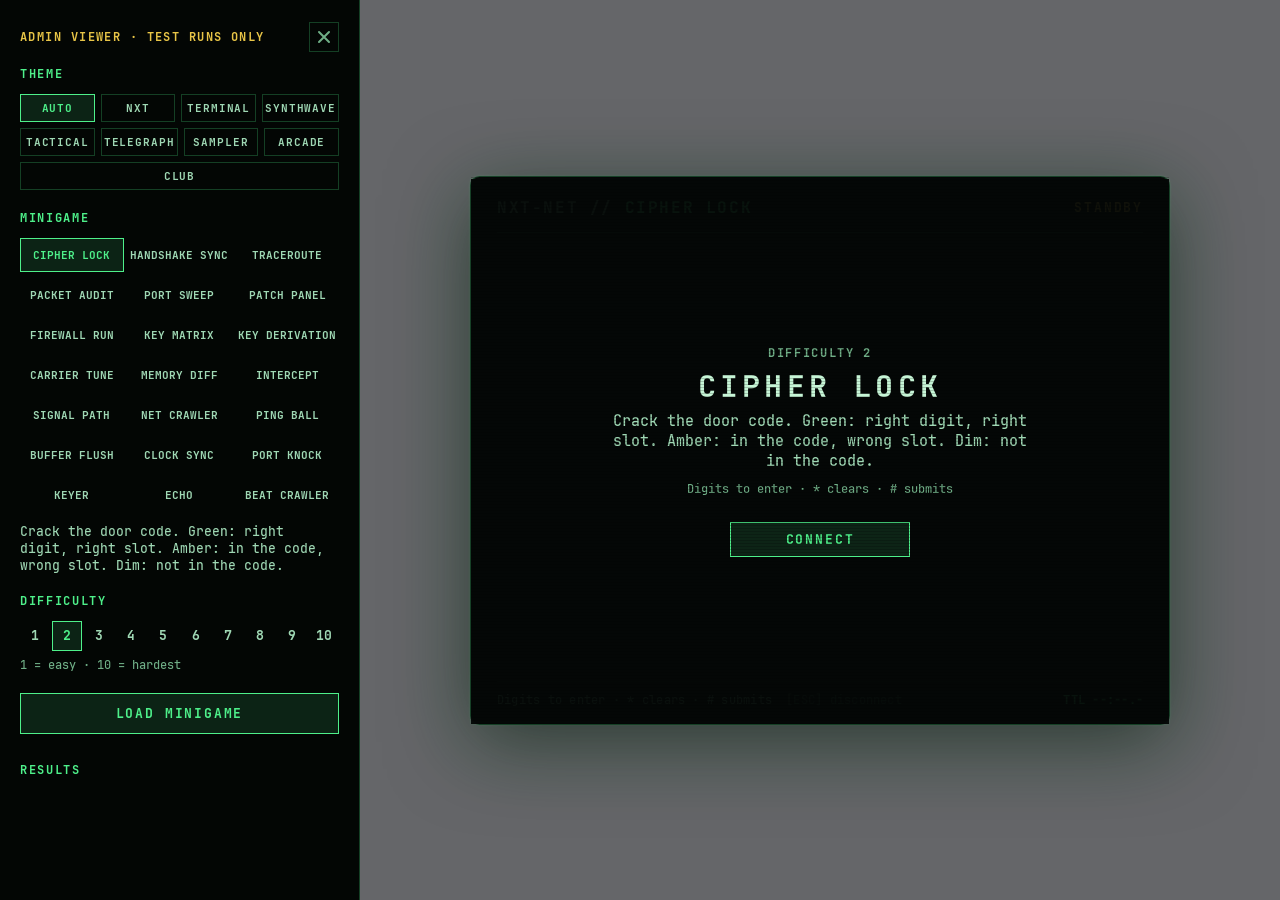
<file: web/index.html>
<!DOCTYPE html>
<html lang="en">
<head>
<meta charset="UTF-8">
<title>nxt-minigames</title>
<link rel="stylesheet" href="style.css">
</head>
<body>
<aside class="dev">
  <div class="dev-top">
    <span class="dev-tag">Admin viewer · test runs only</span>
    <button class="dev-x" id="devClose" title="Close (Esc)"><svg viewBox="0 0 14 14"><path d="M2 2l10 10M12 2L2 12" stroke="currentColor" stroke-width="2" stroke-linecap="round"/></svg></button>
  </div>
  <div class="dev-h">Theme</div>
  <div class="dev-theme" id="devTheme"></div>
  <div class="dev-h">Minigame</div>
  <div class="dev-games" id="devGames"></div>
  <p class="dev-desc" id="devDesc"></p>
  <div class="dev-h">Difficulty</div>
  <div class="dev-diff" id="devDiff"></div>
  <p class="dev-note">1 = easy · 10 = hardest</p>
  <button class="btn pri dev-run" id="devRun">Load minigame</button>
  <div class="dev-h">Results</div>
  <ol class="dev-log" id="devLog"></ol>
</aside>
<main class="stage">
  <div class="mg-wrap">
    <section class="mg" id="mg">
      <header class="mg-head">
        <div class="mg-title"><span class="mg-pre">NXT-NET // </span><span id="mgTitle">—</span></div>
        <div class="mg-pips" id="mgPips"></div>
        <div class="mg-status" id="mgStatus"></div>
        <div class="mg-state" id="mgState">Standby</div>
      </header>
      <div class="mg-timer"><i id="mgTimer"></i></div>
      <div class="mg-body" id="mgBody"></div>
      <footer class="mg-foot"><span><span id="mgFoot"></span><span class="mg-disc">[ESC] disconnect</span></span><span class="mg-esc">Esc to abort</span><span class="mg-clock" id="mgClock"></span></footer>
      <div class="mg-over" id="mgOver"></div>
    </section>
  </div>
</main>
<script src="js/core.js"></script>
<script src="js/games/01_cipher.js"></script>
<script src="js/games/02_handshake.js"></script>
<script src="js/games/03_traceroute.js"></script>
<script src="js/games/04_packet.js"></script>
<script src="js/games/05_portsweep.js"></script>
<script src="js/games/06_patch.js"></script>
<script src="js/games/07_firewall.js"></script>
<script src="js/games/08_keymatrix.js"></script>
<script src="js/games/09_keyderiv.js"></script>
<script src="js/games/10_carrier.js"></script>
<script src="js/games/11_memdiff.js"></script>
<script src="js/games/12_intercept.js"></script>
<script src="js/games/13_signal.js"></script>
<script src="js/games/14_crawler.js"></script>
<script src="js/games/15_pingball.js"></script>
<script src="js/games/16_buffer.js"></script>
<script src="js/games/17_clocksync.js"></script>
<script src="js/games/18_portknock.js"></script>
<script src="js/games/19_keyer.js"></script>
<script src="js/games/20_echo.js"></script>
<script src="js/games/21_beatcrawl.js"></script>
<script src="js/boot.js"></script>
</body>
</html>
</file>
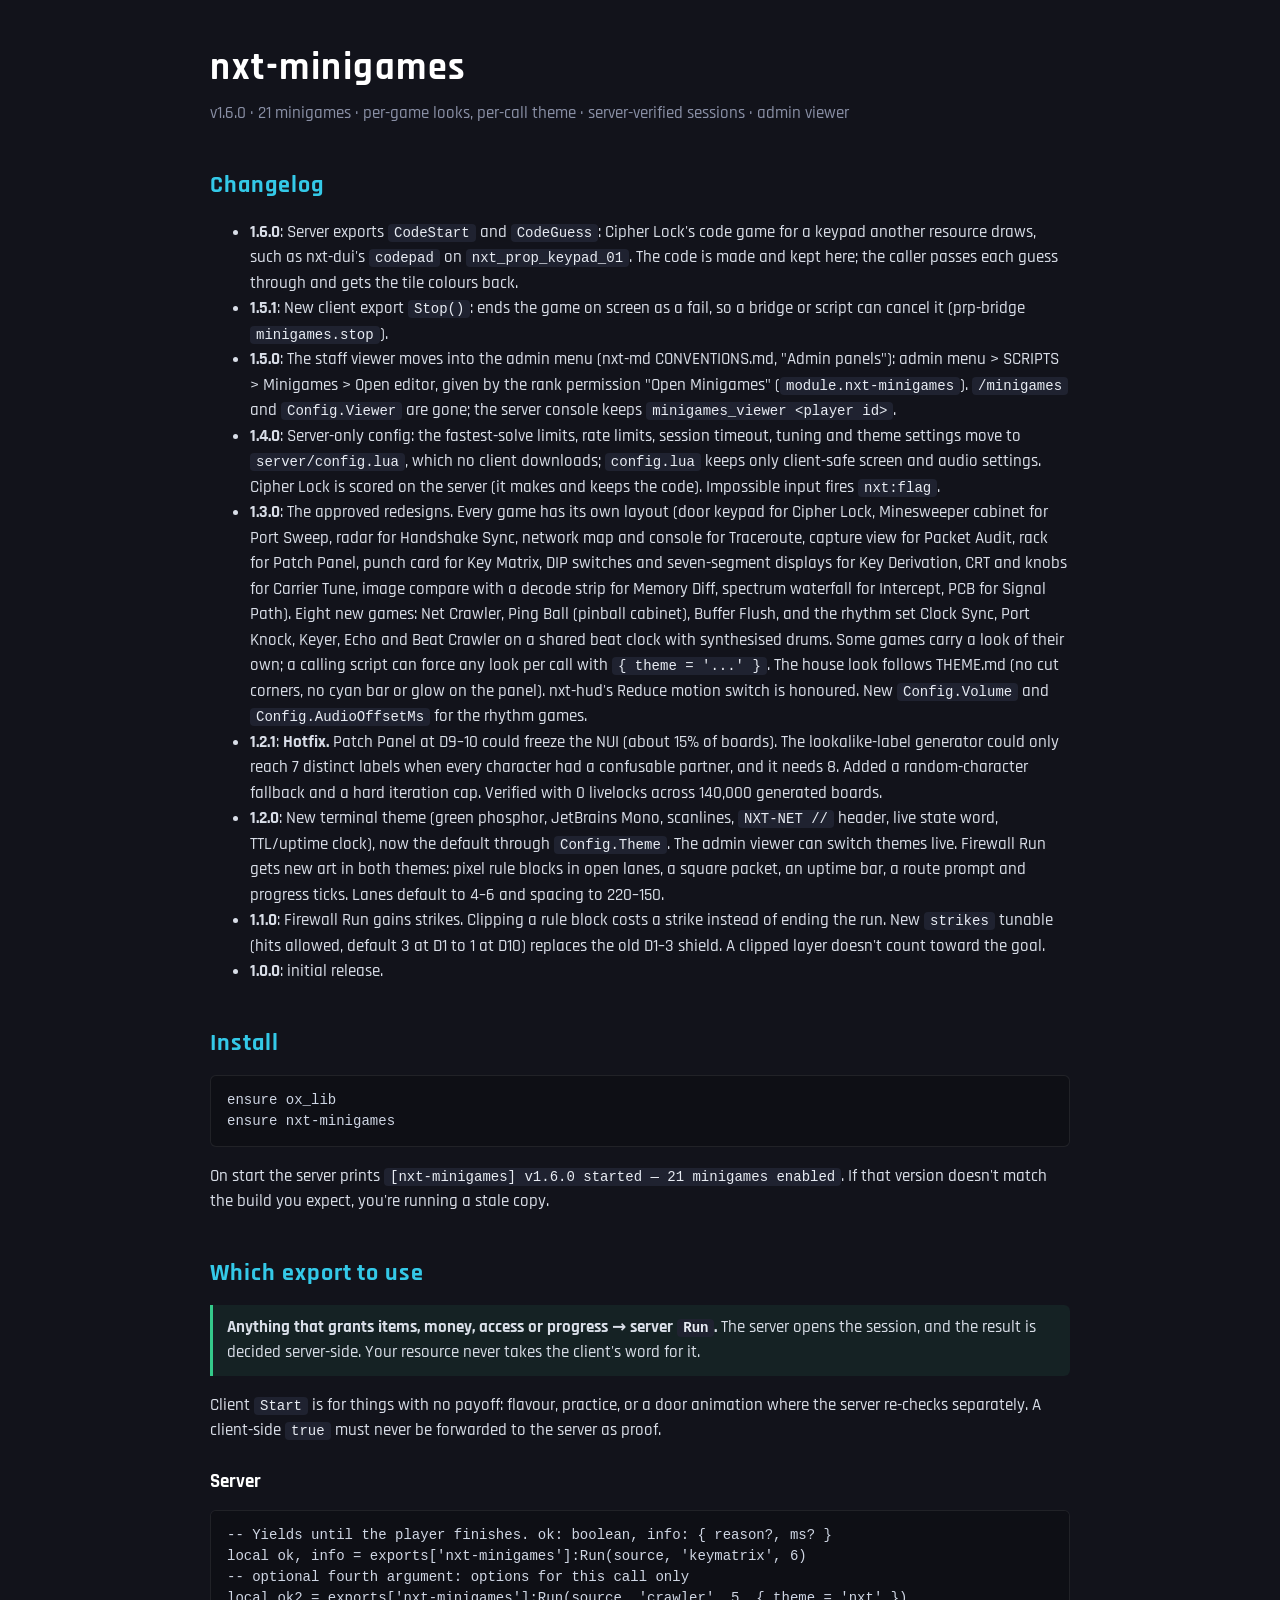
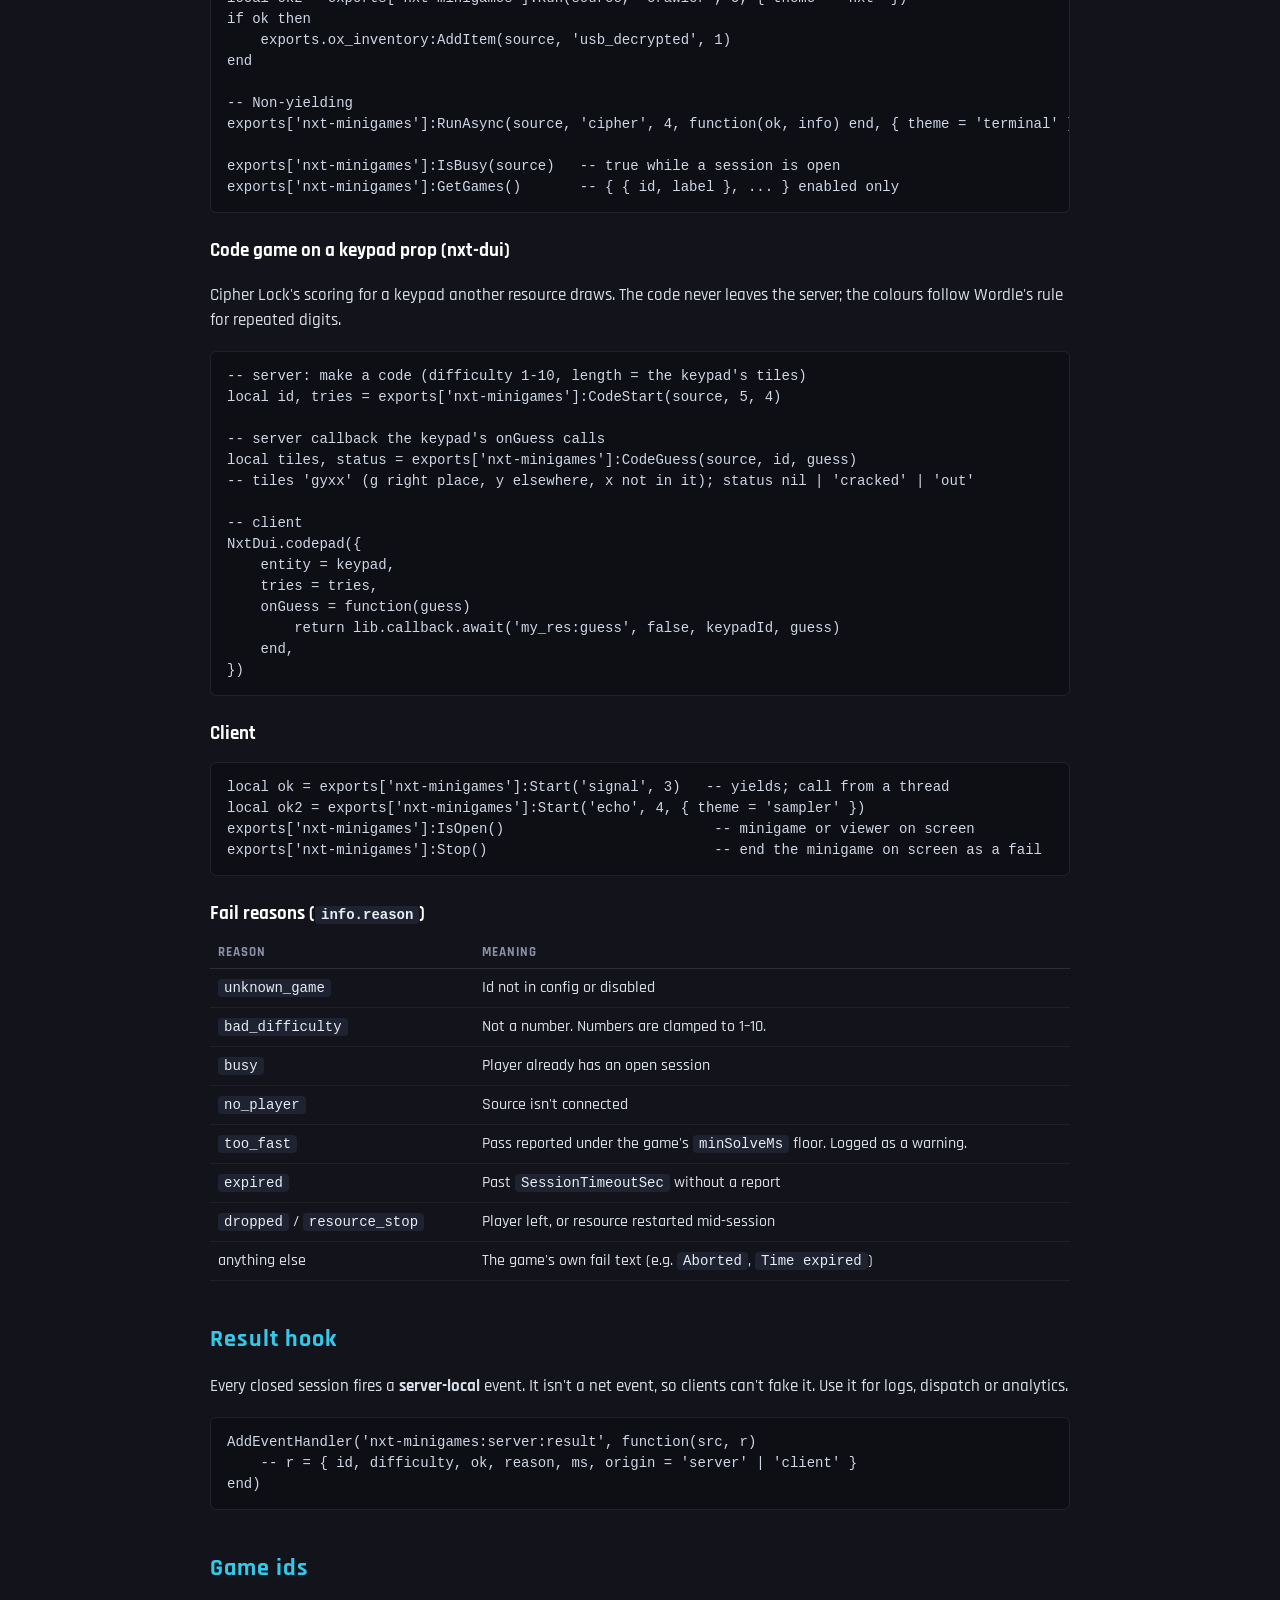
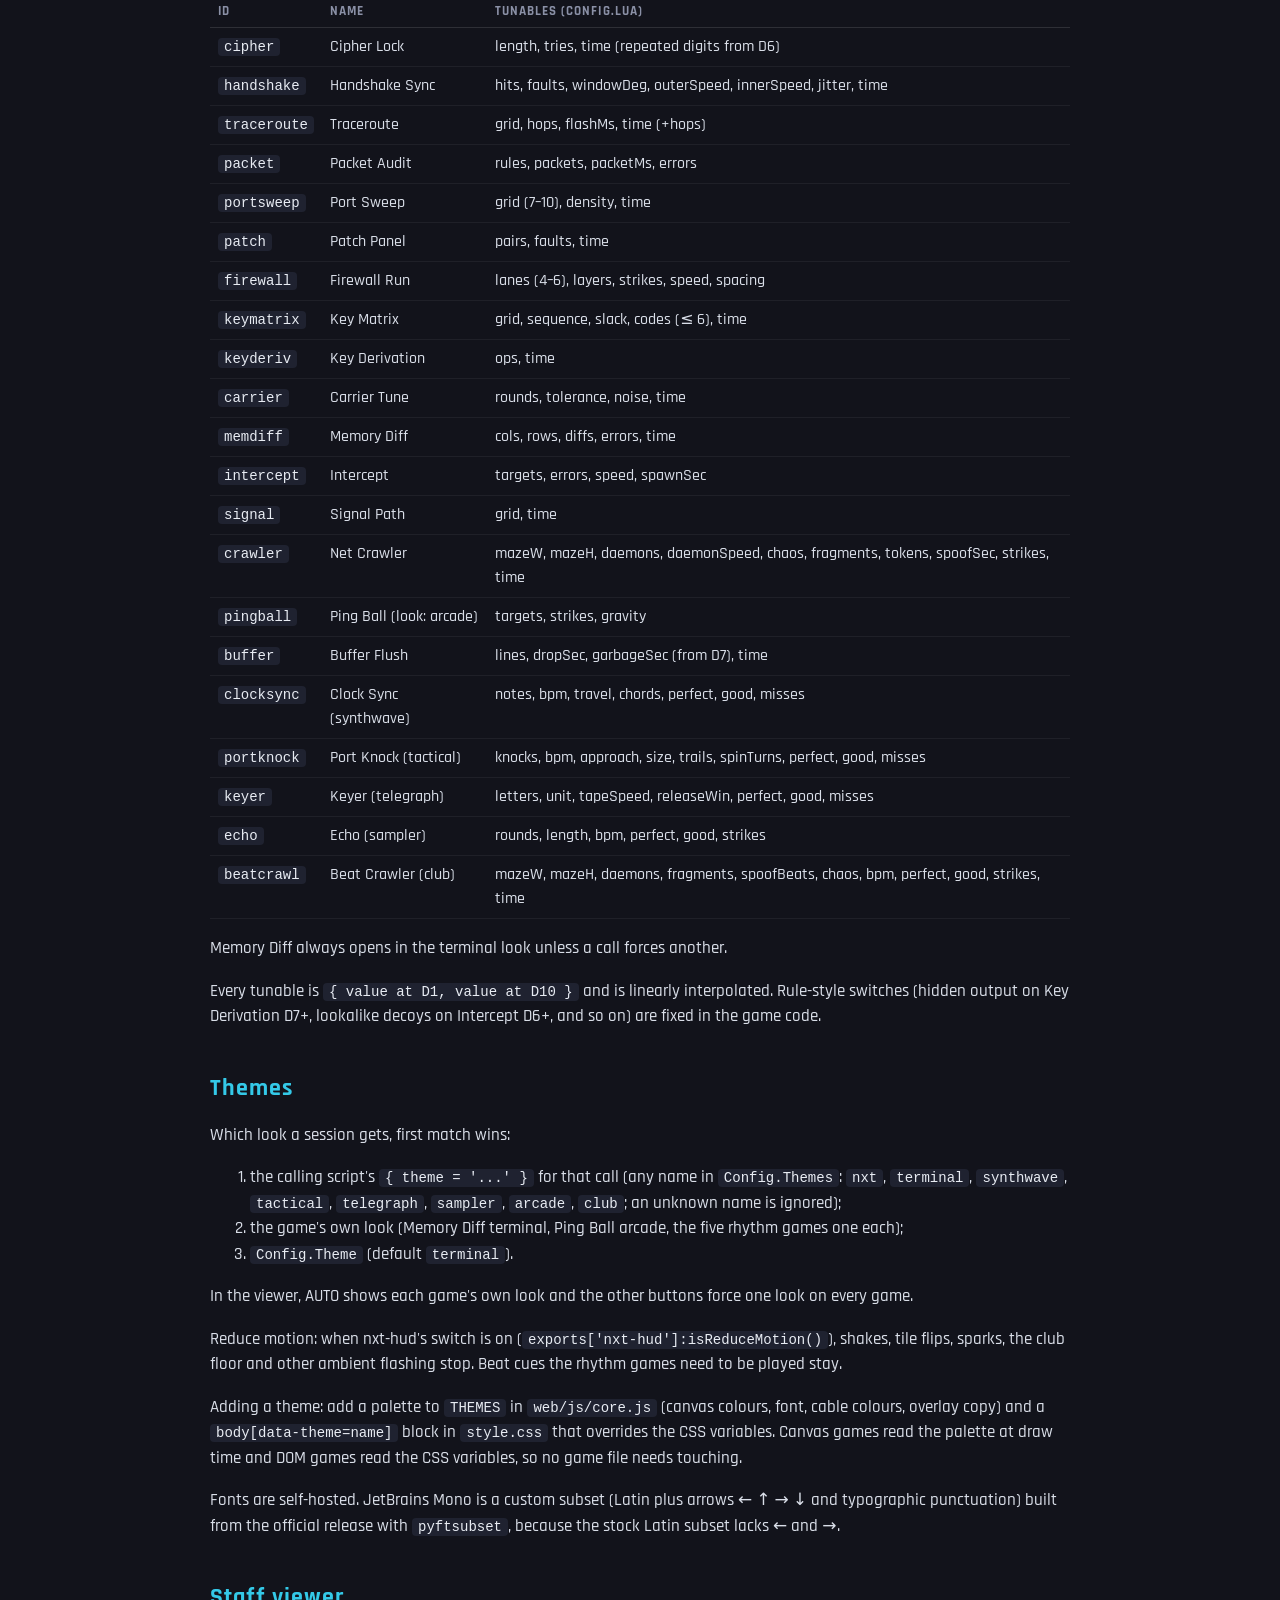
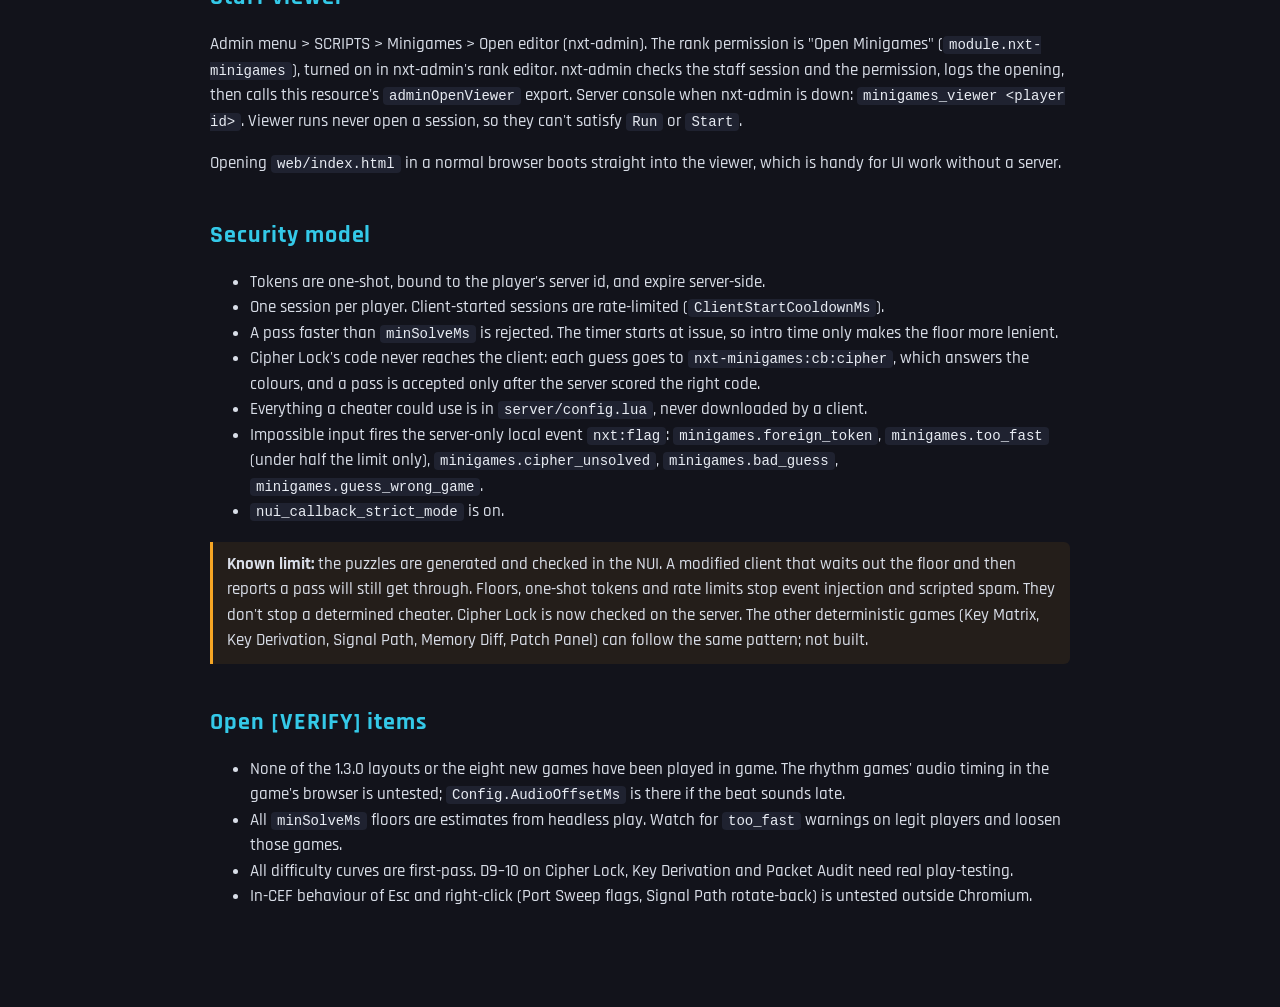
<file: docs/reference.html>
<!DOCTYPE html><html lang="en"><head><meta charset="UTF-8"><title>nxt-minigames — developer reference</title>
<style>
@font-face{font-family:Rajdhani;src:url('../web/fonts/rajdhani-latin-500-normal.woff2') format('woff2');font-weight:500}
@font-face{font-family:Rajdhani;src:url('../web/fonts/rajdhani-latin-700-normal.woff2') format('woff2');font-weight:700}
body{margin:0;background:#12131B;color:#D9DEE8;font:500 17px/1.5 Rajdhani,system-ui,sans-serif}
main{max-width:860px;margin:0 auto;padding:40px 28px 80px}
h1{font-size:38px;margin:0 0 4px;color:#fff;letter-spacing:.04em} h2{font-size:24px;color:#34c9e8;margin:40px 0 10px;letter-spacing:.04em}
h3{font-size:19px;color:#fff;margin:24px 0 6px}
p.sub{color:#8A90A6;margin:0 0 28px}
code{background:#1F2230;padding:1px 6px;border-radius:4px;font-family:Consolas,monospace;font-size:14px;color:#E8ECF3}
pre{background:#0E0F15;border:1px solid rgba(255,255,255,.08);border-radius:6px;padding:14px 16px;overflow-x:auto;font:14px/1.5 Consolas,monospace;color:#CFD6E4}
table{width:100%;border-collapse:collapse;font-size:16px;margin:8px 0}
th{text-align:left;color:#8A90A6;font-weight:700;font-size:13px;letter-spacing:.08em;text-transform:uppercase;border-bottom:1px solid rgba(255,255,255,.12);padding:6px 8px}
td{border-bottom:1px solid rgba(255,255,255,.06);padding:7px 8px;vertical-align:top}
.warn{border-left:3px solid #f5a524;background:rgba(245,165,36,.08);padding:10px 14px;border-radius:0 6px 6px 0;margin:14px 0}
.ok{border-left:3px solid #34c98a;background:rgba(52,201,138,.08);padding:10px 14px;border-radius:0 6px 6px 0;margin:14px 0}
</style></head><body><main>
<h1>nxt-minigames</h1>
<p class="sub">v1.6.0 · 21 minigames · per-game looks, per-call theme · server-verified sessions · admin viewer</p>

<h2>Changelog</h2>
<ul><li><b>1.6.0</b>: Server exports <code>CodeStart</code> and <code>CodeGuess</code>: Cipher Lock's code game for a keypad another resource draws, such as nxt-dui's <code>codepad</code> on <code>nxt_prop_keypad_01</code>. The code is made and kept here; the caller passes each guess through and gets the tile colours back.</li>
<li><b>1.5.1</b>: New client export <code>Stop()</code>: ends the game on screen as a fail, so a bridge or script can cancel it (prp-bridge <code>minigames.stop</code>).</li>
<li><b>1.5.0</b>: The staff viewer moves into the admin menu (nxt-md CONVENTIONS.md, "Admin panels"): admin menu &gt; SCRIPTS &gt; Minigames &gt; Open editor, given by the rank permission "Open Minigames" (<code>module.nxt-minigames</code>). <code>/minigames</code> and <code>Config.Viewer</code> are gone; the server console keeps <code>minigames_viewer &lt;player id&gt;</code>.</li>
<li><b>1.4.0</b>: Server-only config: the fastest-solve limits, rate limits, session timeout, tuning and theme settings move to <code>server/config.lua</code>, which no client downloads; <code>config.lua</code> keeps only client-safe screen and audio settings. Cipher Lock is scored on the server (it makes and keeps the code). Impossible input fires <code>nxt:flag</code>.</li>
<li><b>1.3.0</b>: The approved redesigns. Every game has its own layout (door keypad for Cipher Lock, Minesweeper cabinet for Port Sweep, radar for Handshake Sync, network map and console for Traceroute, capture view for Packet Audit, rack for Patch Panel, punch card for Key Matrix, DIP switches and seven-segment displays for Key Derivation, CRT and knobs for Carrier Tune, image compare with a decode strip for Memory Diff, spectrum waterfall for Intercept, PCB for Signal Path). Eight new games: Net Crawler, Ping Ball (pinball cabinet), Buffer Flush, and the rhythm set Clock Sync, Port Knock, Keyer, Echo and Beat Crawler on a shared beat clock with synthesised drums. Some games carry a look of their own; a calling script can force any look per call with <code>{ theme = '...' }</code>. The house look follows THEME.md (no cut corners, no cyan bar or glow on the panel). nxt-hud's Reduce motion switch is honoured. New <code>Config.Volume</code> and <code>Config.AudioOffsetMs</code> for the rhythm games.</li>
<li><b>1.2.1</b>: <b>Hotfix.</b> Patch Panel at D9–10 could freeze the NUI (about 15% of boards). The lookalike-label generator could only reach 7 distinct labels when every character had a confusable partner, and it needs 8. Added a random-character fallback and a hard iteration cap. Verified with 0 livelocks across 140,000 generated boards.</li>
<li><b>1.2.0</b>: New terminal theme (green phosphor, JetBrains Mono, scanlines, <code>NXT-NET //</code> header, live state word, TTL/uptime clock), now the default through <code>Config.Theme</code>. The admin viewer can switch themes live. Firewall Run gets new art in both themes: pixel rule blocks in open lanes, a square packet, an uptime bar, a route prompt and progress ticks. Lanes default to 4–6 and spacing to 220–150.</li>
<li><b>1.1.0</b>: Firewall Run gains strikes. Clipping a rule block costs a strike instead of ending the run. New <code>strikes</code> tunable (hits allowed, default 3 at D1 to 1 at D10) replaces the old D1–3 shield. A clipped layer doesn't count toward the goal.</li>
<li><b>1.0.0</b>: initial release.</li></ul>
<h2>Install</h2>
<pre>ensure ox_lib
ensure nxt-minigames</pre>
<p>On start the server prints <code>[nxt-minigames] v1.6.0 started — 21 minigames enabled</code>. If that version doesn't match the build you expect, you're running a stale copy.</p>

<h2>Which export to use</h2>
<div class="ok"><b>Anything that grants items, money, access or progress → server <code>Run</code>.</b> The server opens the session, and the result is decided server-side. Your resource never takes the client's word for it.</div>
<p>Client <code>Start</code> is for things with no payoff: flavour, practice, or a door animation where the server re-checks separately. A client-side <code>true</code> must never be forwarded to the server as proof.</p>

<h3>Server</h3>
<pre>-- Yields until the player finishes. ok: boolean, info: { reason?, ms? }
local ok, info = exports['nxt-minigames']:Run(source, 'keymatrix', 6)
-- optional fourth argument: options for this call only
local ok2 = exports['nxt-minigames']:Run(source, 'crawler', 5, { theme = 'nxt' })
if ok then
    exports.ox_inventory:AddItem(source, 'usb_decrypted', 1)
end

-- Non-yielding
exports['nxt-minigames']:RunAsync(source, 'cipher', 4, function(ok, info) end, { theme = 'terminal' })

exports['nxt-minigames']:IsBusy(source)   -- true while a session is open
exports['nxt-minigames']:GetGames()       -- { { id, label }, ... } enabled only</pre>

<h3>Code game on a keypad prop (nxt-dui)</h3>
<p>Cipher Lock's scoring for a keypad another resource draws. The code never leaves the server; the colours follow Wordle's rule for repeated digits.</p>
<pre>-- server: make a code (difficulty 1-10, length = the keypad's tiles)
local id, tries = exports['nxt-minigames']:CodeStart(source, 5, 4)

-- server callback the keypad's onGuess calls
local tiles, status = exports['nxt-minigames']:CodeGuess(source, id, guess)
-- tiles 'gyxx' (g right place, y elsewhere, x not in it); status nil | 'cracked' | 'out'

-- client
NxtDui.codepad({
    entity = keypad,
    tries = tries,
    onGuess = function(guess)
        return lib.callback.await('my_res:guess', false, keypadId, guess)
    end,
})</pre>

<h3>Client</h3>
<pre>local ok = exports['nxt-minigames']:Start('signal', 3)   -- yields; call from a thread
local ok2 = exports['nxt-minigames']:Start('echo', 4, { theme = 'sampler' })
exports['nxt-minigames']:IsOpen()                         -- minigame or viewer on screen
exports['nxt-minigames']:Stop()                           -- end the minigame on screen as a fail</pre>

<h3>Fail reasons (<code>info.reason</code>)</h3>
<table><tr><th>Reason</th><th>Meaning</th></tr>
<tr><td><code>unknown_game</code></td><td>Id not in config or disabled</td></tr>
<tr><td><code>bad_difficulty</code></td><td>Not a number. Numbers are clamped to 1–10.</td></tr>
<tr><td><code>busy</code></td><td>Player already has an open session</td></tr>
<tr><td><code>no_player</code></td><td>Source isn't connected</td></tr>
<tr><td><code>too_fast</code></td><td>Pass reported under the game's <code>minSolveMs</code> floor. Logged as a warning.</td></tr>
<tr><td><code>expired</code></td><td>Past <code>SessionTimeoutSec</code> without a report</td></tr>
<tr><td><code>dropped</code> / <code>resource_stop</code></td><td>Player left, or resource restarted mid-session</td></tr>
<tr><td>anything else</td><td>The game's own fail text (e.g. <code>Aborted</code>, <code>Time expired</code>)</td></tr></table>

<h2>Result hook</h2>
<p>Every closed session fires a <b>server-local</b> event. It isn't a net event, so clients can't fake it. Use it for logs, dispatch or analytics.</p>
<pre>AddEventHandler('nxt-minigames:server:result', function(src, r)
    -- r = { id, difficulty, ok, reason, ms, origin = 'server' | 'client' }
end)</pre>

<h2>Game ids</h2>
<table><tr><th>Id</th><th>Name</th><th>Tunables (config.lua)</th></tr>
<tr><td><code>cipher</code></td><td>Cipher Lock</td><td>length, tries, time (repeated digits from D6)</td></tr>
<tr><td><code>handshake</code></td><td>Handshake Sync</td><td>hits, faults, windowDeg, outerSpeed, innerSpeed, jitter, time</td></tr>
<tr><td><code>traceroute</code></td><td>Traceroute</td><td>grid, hops, flashMs, time (+hops)</td></tr>
<tr><td><code>packet</code></td><td>Packet Audit</td><td>rules, packets, packetMs, errors</td></tr>
<tr><td><code>portsweep</code></td><td>Port Sweep</td><td>grid (7–10), density, time</td></tr>
<tr><td><code>patch</code></td><td>Patch Panel</td><td>pairs, faults, time</td></tr>
<tr><td><code>firewall</code></td><td>Firewall Run</td><td>lanes (4–6), layers, strikes, speed, spacing</td></tr>
<tr><td><code>keymatrix</code></td><td>Key Matrix</td><td>grid, sequence, slack, codes (≤ 6), time</td></tr>
<tr><td><code>keyderiv</code></td><td>Key Derivation</td><td>ops, time</td></tr>
<tr><td><code>carrier</code></td><td>Carrier Tune</td><td>rounds, tolerance, noise, time</td></tr>
<tr><td><code>memdiff</code></td><td>Memory Diff</td><td>cols, rows, diffs, errors, time</td></tr>
<tr><td><code>intercept</code></td><td>Intercept</td><td>targets, errors, speed, spawnSec</td></tr>
<tr><td><code>signal</code></td><td>Signal Path</td><td>grid, time</td></tr>
<tr><td><code>crawler</code></td><td>Net Crawler</td><td>mazeW, mazeH, daemons, daemonSpeed, chaos, fragments, tokens, spoofSec, strikes, time</td></tr>
<tr><td><code>pingball</code></td><td>Ping Ball (look: arcade)</td><td>targets, strikes, gravity</td></tr>
<tr><td><code>buffer</code></td><td>Buffer Flush</td><td>lines, dropSec, garbageSec (from D7), time</td></tr>
<tr><td><code>clocksync</code></td><td>Clock Sync (synthwave)</td><td>notes, bpm, travel, chords, perfect, good, misses</td></tr>
<tr><td><code>portknock</code></td><td>Port Knock (tactical)</td><td>knocks, bpm, approach, size, trails, spinTurns, perfect, good, misses</td></tr>
<tr><td><code>keyer</code></td><td>Keyer (telegraph)</td><td>letters, unit, tapeSpeed, releaseWin, perfect, good, misses</td></tr>
<tr><td><code>echo</code></td><td>Echo (sampler)</td><td>rounds, length, bpm, perfect, good, strikes</td></tr>
<tr><td><code>beatcrawl</code></td><td>Beat Crawler (club)</td><td>mazeW, mazeH, daemons, fragments, spoofBeats, chaos, bpm, perfect, good, strikes, time</td></tr></table>
<p>Memory Diff always opens in the terminal look unless a call forces another.</p>
<p>Every tunable is <code>{ value at D1, value at D10 }</code> and is linearly interpolated. Rule-style switches (hidden output on Key Derivation D7+, lookalike decoys on Intercept D6+, and so on) are fixed in the game code.</p>

<h2>Themes</h2>
<p>Which look a session gets, first match wins:</p>
<ol><li>the calling script's <code>{ theme = '...' }</code> for that call (any name in <code>Config.Themes</code>: <code>nxt</code>, <code>terminal</code>, <code>synthwave</code>, <code>tactical</code>, <code>telegraph</code>, <code>sampler</code>, <code>arcade</code>, <code>club</code>; an unknown name is ignored);</li>
<li>the game's own look (Memory Diff terminal, Ping Ball arcade, the five rhythm games one each);</li>
<li><code>Config.Theme</code> (default <code>terminal</code>).</li></ol>
<p>In the viewer, AUTO shows each game's own look and the other buttons force one look on every game.</p>
<p>Reduce motion: when nxt-hud's switch is on (<code>exports['nxt-hud']:isReduceMotion()</code>), shakes, tile flips, sparks, the club floor and other ambient flashing stop. Beat cues the rhythm games need to be played stay.</p>
<p>Adding a theme: add a palette to <code>THEMES</code> in <code>web/js/core.js</code> (canvas colours, font, cable colours, overlay copy) and a <code>body[data-theme=name]</code> block in <code>style.css</code> that overrides the CSS variables. Canvas games read the palette at draw time and DOM games read the CSS variables, so no game file needs touching.</p>
<p>Fonts are self-hosted. JetBrains Mono is a custom subset (Latin plus arrows ← ↑ → ↓ and typographic punctuation) built from the official release with <code>pyftsubset</code>, because the stock Latin subset lacks ← and →.</p>
<h2>Staff viewer</h2>
<p>Admin menu &gt; SCRIPTS &gt; Minigames &gt; Open editor (nxt-admin). The rank permission is "Open Minigames" (<code>module.nxt-minigames</code>), turned on in nxt-admin's rank editor. nxt-admin checks the staff session and the permission, logs the opening, then calls this resource's <code>adminOpenViewer</code> export. Server console when nxt-admin is down: <code>minigames_viewer &lt;player id&gt;</code>. Viewer runs never open a session, so they can't satisfy <code>Run</code> or <code>Start</code>.</p>
<p>Opening <code>web/index.html</code> in a normal browser boots straight into the viewer, which is handy for UI work without a server.</p>

<h2>Security model</h2>
<ul>
<li>Tokens are one-shot, bound to the player's server id, and expire server-side.</li>
<li>One session per player. Client-started sessions are rate-limited (<code>ClientStartCooldownMs</code>).</li>
<li>A pass faster than <code>minSolveMs</code> is rejected. The timer starts at issue, so intro time only makes the floor more lenient.</li>
<li>Cipher Lock's code never reaches the client: each guess goes to <code>nxt-minigames:cb:cipher</code>, which answers the colours, and a pass is accepted only after the server scored the right code.</li>
<li>Everything a cheater could use is in <code>server/config.lua</code>, never downloaded by a client.</li>
<li>Impossible input fires the server-only local event <code>nxt:flag</code>: <code>minigames.foreign_token</code>, <code>minigames.too_fast</code> (under half the limit only), <code>minigames.cipher_unsolved</code>, <code>minigames.bad_guess</code>, <code>minigames.guess_wrong_game</code>.</li>
<li><code>nui_callback_strict_mode</code> is on.</li>
</ul>
<div class="warn"><b>Known limit:</b> the puzzles are generated and checked in the NUI. A modified client that waits out the floor and then reports a pass will still get through. Floors, one-shot tokens and rate limits stop event injection and scripted spam. They don't stop a determined cheater. Cipher Lock is now checked on the server. The other deterministic games (Key Matrix, Key Derivation, Signal Path, Memory Diff, Patch Panel) can follow the same pattern; not built.</div>

<h2>Open [VERIFY] items</h2>
<ul>
<li>None of the 1.3.0 layouts or the eight new games have been played in game. The rhythm games' audio timing in the game's browser is untested; <code>Config.AudioOffsetMs</code> is there if the beat sounds late.</li>
<li>All <code>minSolveMs</code> floors are estimates from headless play. Watch for <code>too_fast</code> warnings on legit players and loosen those games.</li>
<li>All difficulty curves are first-pass. D9–10 on Cipher Lock, Key Derivation and Packet Audit need real play-testing.</li>
<li>In-CEF behaviour of Esc and right-click (Port Sweep flags, Signal Path rotate-back) is untested outside Chromium.</li>
</ul>
</main></body></html>
</file>
<file: web/style.css>
@font-face{font-family:Rajdhani;src:url('fonts/rajdhani-latin-500-normal.woff2') format('woff2');font-weight:500;font-style:normal;font-display:block}
@font-face{font-family:Rajdhani;src:url('fonts/rajdhani-latin-600-normal.woff2') format('woff2');font-weight:600;font-style:normal;font-display:block}
@font-face{font-family:Rajdhani;src:url('fonts/rajdhani-latin-700-normal.woff2') format('woff2');font-weight:700;font-style:normal;font-display:block}
@font-face{font-family:'JetBrains Mono';src:url('fonts/jetbrains-mono-500.woff2') format('woff2');font-weight:500 600;font-style:normal;font-display:block}
@font-face{font-family:'JetBrains Mono';src:url('fonts/jetbrains-mono-700.woff2') format('woff2');font-weight:700;font-style:normal;font-display:block}
:root{--base:#12131B;--panel:#181A24;--raise:#1F2230;--sunk:#0E0F15;--line:rgba(255,255,255,.07);--line2:rgba(255,255,255,.14);
--cyan:#34c9e8;--cyan-d:rgba(52,201,232,.13);--amber:#f5a524;--amber-d:rgba(245,165,36,.14);--green:#34c98a;--green-d:rgba(52,201,138,.14);
--red:#f5556d;--red-d:rgba(245,85,109,.14);--text:#E8ECF3;--dim:#8A90A6;--mute:#4A4F63;
--cyan-22:rgba(52,201,232,.22);--cyan-07:rgba(52,201,232,.07);--amber-50:rgba(245,165,36,.5);--text2:#CFD6E4;--ov:rgba(18,19,27,.94);--glow:rgba(52,201,232,.35);--ff:Rajdhani,'Segoe UI',system-ui,sans-serif}
*{box-sizing:border-box;margin:0;padding:0}
html,body{height:100%;background:transparent;color:var(--text);font-family:var(--ff);font-weight:500;-webkit-font-smoothing:antialiased}
body{display:none;min-height:100vh;overflow:hidden}
body.mode-play,body.mode-viewer{display:flex}
button{font:inherit;color:inherit;background:none;border:0;cursor:pointer}
b{font-weight:700;color:var(--text)}
.btn{background:var(--raise);border:1px solid var(--line2);border-radius:6px;padding:8px 16px;font-weight:700;font-size:14px;letter-spacing:.06em;text-transform:uppercase;transition:border-color .12s,color .12s}
.btn:hover{border-color:var(--cyan);color:var(--cyan)}
.btn.pri{border-color:var(--cyan);color:var(--cyan);background:var(--cyan-d)}
.btn.pri:hover{background:var(--cyan-22)}
.lbl{font-size:12px;font-weight:700;letter-spacing:.1em;color:var(--dim);text-transform:uppercase;margin-bottom:8px}
.shake{animation:shake .32s}
@keyframes shake{20%{transform:translateX(-6px)}40%{transform:translateX(6px)}60%{transform:translateX(-4px)}80%{transform:translateX(3px)}}
.pips{display:inline-flex;gap:4px;vertical-align:middle;margin-left:6px}
.pips i{width:7px;height:7px;border-radius:50%;background:var(--mute)}
.pips i.x{background:var(--red)}
/* ---------- dev harness (mirrors the existing picker) ---------- */
.dev{width:360px;flex:none;background:#10111A;border-right:1px solid var(--line);padding:22px 20px;overflow-y:auto}
.dev-h{font-style:italic;font-weight:700;font-size:14px;letter-spacing:.14em;text-transform:uppercase;color:var(--text2);margin:4px 0 12px}
.dev-games{display:grid;grid-template-columns:repeat(3,1fr);gap:6px 4px;margin-bottom:12px}
.dev-games button{padding:9px 2px;font-size:13px;font-weight:700;letter-spacing:.04em;text-transform:uppercase;color:var(--text2);border:1.5px solid transparent;border-radius:2px}
.dev-games button:hover{color:var(--cyan)}
.dev-games button.on{border-color:var(--cyan);color:var(--cyan);background:var(--cyan-d)}
.dev-desc{font-size:15px;color:var(--text2);min-height:40px;margin-bottom:18px;line-height:1.3}
.dev-diff{display:flex;justify-content:space-between;margin-bottom:6px}
.dev-diff button{width:30px;height:30px;font-size:16px;font-weight:700;border:1.5px solid transparent;border-radius:2px;color:var(--text2)}
.dev-diff button.on{border-color:var(--cyan);color:var(--cyan);background:var(--cyan-d)}
.dev-note{font-size:13px;color:var(--dim);margin-bottom:20px}
.dev-run{width:100%;margin-bottom:24px;padding:11px}
.dev-log{list-style:none;font-size:14px;display:flex;flex-direction:column;gap:5px}
.dev-log li{display:flex;justify-content:space-between;padding:6px 10px;background:var(--panel);border-radius:4px;border-left:2px solid var(--mute)}
.dev-log li.ok{border-left-color:var(--green)} .dev-log li.no{border-left-color:var(--red)}
.dev-log li span:last-child{color:var(--dim)}
/* ---------- stage + panel ---------- */
.stage{flex:1;display:grid;place-items:center;overflow:auto;padding:30px}
.mode-viewer .stage{background:rgba(8,9,13,.62)}
.mg-wrap{filter:drop-shadow(0 18px 40px rgba(0,0,0,.55)) drop-shadow(0 0 1px var(--glow))}
.mg{--ch:16px;position:relative;width:700px;background:var(--base);
border-radius:.6rem}
.mg::before{content:"";position:absolute;left:var(--ch);right:var(--ch);top:0;height:2px;background:var(--cyan);opacity:.8}
.mg-head{display:flex;align-items:center;gap:14px;padding:18px 26px 12px}
.mg-title{font-size:24px;font-weight:700;letter-spacing:.08em;text-transform:uppercase}
.mg-pips{display:flex;gap:3px}
.mg-pips i{width:4px;height:12px;background:var(--mute);border-radius:1px;transform:skewX(-14deg)}
.mg-pips i.on{background:var(--cyan)}
.mg-status{margin-left:auto;font-size:15px;color:var(--dim);font-variant-numeric:tabular-nums;white-space:nowrap}
.mg-status span+span{margin-left:18px}
.mg-timer{height:3px;margin:0 26px;background:var(--raise);border-radius:2px;overflow:hidden}
.mg-timer i{display:block;height:100%;background:var(--cyan);transform-origin:left;transform:scaleX(0)}
.mg-timer i.warn{background:var(--amber)} .mg-timer i.crit{background:var(--red)}
.mg-body{position:relative;height:420px;margin:14px 26px 0;user-select:none}
.mg-foot{display:flex;justify-content:space-between;padding:12px 26px 18px;font-size:14px;color:var(--dim)}
.mg-esc{color:var(--mute)}
.mg-over{position:absolute;inset:2px 0 0;display:none;align-items:center;justify-content:center;background:var(--ov);text-align:center;z-index:20}
.mg-over.show{display:flex}
.ov{max-width:440px;display:flex;flex-direction:column;align-items:center;gap:10px}
.ov-k{font-size:13px;font-weight:700;letter-spacing:.14em;text-transform:uppercase;color:var(--dim)}
.ov-t{font-size:44px;font-weight:700;letter-spacing:.04em;text-transform:uppercase;line-height:1}
.ov-t.ok{color:var(--green)} .ov-t.no{color:var(--red)}
.ov-d{font-size:17px;color:var(--text2);line-height:1.35}
.ov-c{font-size:14px;color:var(--dim);line-height:1.4}
.ov .btn{margin-top:14px;min-width:180px}
.cv{display:block;margin:0 auto;border-radius:6px}
/* ---------- modes ---------- */
.mode-play .dev{display:none}
.dev-top{display:flex;justify-content:space-between;align-items:center;margin-bottom:14px}
.dev-tag{font-size:12px;font-weight:700;letter-spacing:.12em;text-transform:uppercase;color:var(--amber)}
.dev-x{width:30px;height:30px;border:1px solid var(--line2);border-radius:5px;display:grid;place-items:center;color:var(--dim)}
.dev-x:hover{border-color:var(--red);color:var(--red)}
.dev-x svg{width:14px;height:14px}
.ov-auto{width:180px;height:3px;background:var(--raise);border-radius:2px;overflow:hidden;margin-top:4px}
.ov-auto i{display:block;height:100%;background:var(--cyan);transform-origin:left;animation:ovauto linear forwards}
@keyframes ovauto{from{transform:scaleX(1)}to{transform:scaleX(0)}}
/* ---- Key Matrix ---- */
.km{display:grid;grid-template-columns:auto auto;gap:30px;justify-content:center}
.km-grid{display:grid;gap:4px;width:340px}
.km-c{aspect-ratio:1;font-size:19px;font-weight:700;color:var(--dim);border-radius:4px;transition:background .1s}
.km-c.act{background:var(--cyan-d);color:var(--text)} .km-c.act:hover{background:var(--cyan);color:var(--base)}
.km-c.nxt{background:var(--amber-d)}
.km-c.used{color:var(--mute);background:none;text-decoration:line-through}
.km-c:not(.act){cursor:default}
.km-side{width:270px}
.km-seq,.km-buf{display:flex;gap:6px;margin-bottom:22px;flex-wrap:wrap}
.km-seq span,.km-buf span{width:38px;height:36px;display:grid;place-items:center;font-size:17px;font-weight:700;border-radius:4px}
.km-seq span{background:var(--panel);border:1px solid var(--line2)} .km-seq span.on{border-color:var(--green);color:var(--green);background:var(--green-d)}
.km-buf span{border:1px dashed var(--mute)} .km-buf span.fill{border:1px solid var(--cyan);color:var(--cyan)}
.km-note{font-size:14px;color:var(--dim);line-height:1.35;max-width:240px}
/* ---- Key Derivation ---- */
.kd-foot{display:flex;justify-content:space-between;align-items:center;margin-top:22px}
.kd-note{font-size:14px;color:var(--dim)}
/* ---- Carrier Tune ---- */
.ct-m{flex:1;height:6px;background:var(--raise);border-radius:3px;overflow:hidden}
.ct-m i{display:block;height:100%;background:var(--amber);transform-origin:left;transform:scaleX(0)} .ct-m i.on{background:var(--green)}
/* ---- Signal Path ---- */
.sp{display:grid;place-items:center;height:100%}
.sp-board{position:relative;padding:0 46px}
.sp-grid{display:grid;gap:3px}
.sp-t{background:var(--panel);border-radius:5px;overflow:hidden}
.sp-t:hover{background:var(--raise)}
.sp-t svg{width:100%;height:100%;display:block}
.sp-t line{stroke:var(--mute);stroke-width:12;stroke-linecap:square} .sp-t circle{fill:var(--mute)}
.sp-t.on line{stroke:var(--cyan)} .sp-t.on circle{fill:var(--cyan)}
.sp-t.on{background:var(--cyan-07)}
.sp-board.live .sp-t.on line{stroke:var(--green)} .sp-board.live .sp-t.on circle{fill:var(--green)}
.sp-port{position:absolute;transform:translateY(-50%);display:flex;align-items:center}
.sp-port span{font-size:12px;font-weight:700;letter-spacing:.08em;padding:4px 6px;border-radius:4px}
.sp-port.src{left:0} .sp-port.src span{background:var(--cyan);color:var(--base)}
.sp-port.dst{right:0} .sp-port.dst span{background:var(--raise);color:var(--dim);border:1px solid var(--line2)}
.sp-board.live .sp-port.dst span{background:var(--green);color:var(--base)}
/* ---------- chrome shared by both themes ---------- */
.mg-pre,.mg-state,.mg-clock,.mg-disc{display:none}
.dev-theme{display:flex;gap:6px;margin-bottom:20px}
.dev-theme button{flex:1;padding:7px;font-size:13px;font-weight:700;letter-spacing:.08em;text-transform:uppercase;border:1.5px solid var(--line2);border-radius:3px;color:var(--text2)}
.dev-theme button.on{border-color:var(--cyan);color:var(--cyan);background:var(--cyan-d)}
/* ---------- terminal theme ---------- */
body[data-theme=terminal]{--base:#050807;--panel:#0A120E;--raise:#0F1A14;--sunk:#030604;--line:rgba(78,240,138,.10);--line2:rgba(78,240,138,.24);
--cyan:#4ef08a;--cyan-d:rgba(78,240,138,.12);--cyan-22:rgba(78,240,138,.22);--cyan-07:rgba(78,240,138,.07);--amber:#e8c547;--amber-d:rgba(232,197,71,.13);--amber-50:rgba(232,197,71,.5);
--green:#b8ffd2;--green-d:rgba(184,255,210,.12);--red:#f0645a;--red-d:rgba(240,100,90,.14);--text:#C6F5D6;--text2:#9FD8B4;--dim:#6FAE86;--mute:#2F5A41;
--ov:rgba(5,8,7,.95);--glow:rgba(78,240,138,.28);--ff:'JetBrains Mono',Consolas,'Courier New',monospace}
[data-theme=terminal] .mg *,[data-theme=terminal] .dev *{border-radius:0!important}
[data-theme=terminal] .mg{clip-path:none;border:1px solid var(--line2)}
[data-theme=terminal] .mg::before{display:none}
[data-theme=terminal] .mg::after{content:"";position:absolute;inset:0;pointer-events:none;z-index:40;background:repeating-linear-gradient(0deg,rgba(0,0,0,.2) 0 1px,transparent 1px 3px)}
[data-theme=terminal] .mg-head{padding:20px 26px 14px;gap:12px}
[data-theme=terminal] .mg-title{font-size:16px;letter-spacing:.1em;color:var(--cyan);white-space:nowrap}
[data-theme=terminal] .mg-pre{display:inline;color:var(--dim)}
[data-theme=terminal] .mg-pips{display:none}
[data-theme=terminal] .mg-status{font-size:13px}
[data-theme=terminal] .mg-state{display:block;font-size:13px;font-weight:700;letter-spacing:.14em;text-transform:uppercase;color:var(--amber);min-width:84px;text-align:right;white-space:nowrap}
[data-theme=terminal] .mg-state.ok{color:var(--cyan)} [data-theme=terminal] .mg-state.no{color:var(--red)}
[data-theme=terminal] .mg-timer{height:1px;background:var(--line2)}
[data-theme=terminal] .mg-foot{border-top:1px solid var(--line2);margin:14px 26px 0;padding:10px 0 16px;font-size:12px;letter-spacing:.02em}
[data-theme=terminal] .mg-esc{display:none}
[data-theme=terminal] .mg-disc{display:inline;margin-left:14px;color:var(--mute)}
[data-theme=terminal] .mg-clock{display:inline;color:var(--cyan);font-weight:700;font-variant-numeric:tabular-nums}
[data-theme=terminal] .btn{font-size:13px;letter-spacing:.14em}
[data-theme=terminal] .lbl{font-size:11px;letter-spacing:.12em}
[data-theme=terminal] .ov-t{font-size:30px;letter-spacing:.14em}
[data-theme=terminal] .ov-t.ok{color:var(--cyan)}
[data-theme=terminal] .ov-d{font-size:15px} [data-theme=terminal] .ov-c,[data-theme=terminal] .ov-k{font-size:12px}
[data-theme=terminal] .dev{background:#030604;border-right-color:var(--line2)}
[data-theme=terminal] .dev-h{font-style:normal;font-size:12px;color:var(--cyan)}
[data-theme=terminal] .dev-tag{color:var(--amber)}
[data-theme=terminal] .dev-games button{font-size:11px;letter-spacing:0;padding:9px 1px}
[data-theme=terminal] .dev-desc{font-size:13px}
[data-theme=terminal] .dev-diff button{font-size:13px}
[data-theme=terminal] .dev-note,[data-theme=terminal] .dev-log{font-size:12px}
/* per-game type sizes: mono runs ~35% wider than Rajdhani */
[data-theme=terminal] .km-c{font-size:16px} [data-theme=terminal] .km-seq span,[data-theme=terminal] .km-buf span{font-size:14px} [data-theme=terminal] .km-note{font-size:12px}
/* ---- Cipher Lock: door keypad ---- */
.ck{display:grid;grid-template-columns:auto 1fr;gap:34px;align-items:start;justify-content:center;padding-top:4px}
.ck-unit{position:relative;width:250px;padding:14px 16px 16px;background:linear-gradient(180deg,var(--raise),var(--panel));border:1px solid var(--line2);border-radius:10px;box-shadow:inset 0 1px 0 rgba(255,255,255,.06),inset 0 -2px 0 rgba(0,0,0,.4)}
.ck-unit::before,.ck-unit::after{content:"";position:absolute;top:8px;width:6px;height:6px;border-radius:50%;background:var(--mute);box-shadow:0 calc(100% + 0px) 0 var(--mute)}
.ck-unit::before{left:8px} .ck-unit::after{right:8px}
.ck-top{display:flex;justify-content:space-between;align-items:center;font-size:10px;font-weight:700;letter-spacing:.14em;color:var(--dim);margin:0 6px 8px}
.ck-led{width:9px;height:9px;border-radius:50%;background:var(--red);box-shadow:0 0 6px var(--red);opacity:.55;transition:all .15s}
.ck-led.err{opacity:1;box-shadow:0 0 12px var(--red)} .ck-led.ok{background:var(--green);box-shadow:0 0 12px var(--green);opacity:1}
.ck-lcd{display:flex;justify-content:center;gap:6px;padding:10px 8px;margin-bottom:14px;background:#0a1a10;border:1px solid rgba(0,0,0,.6);border-radius:4px;box-shadow:inset 0 2px 6px rgba(0,0,0,.6)}
.ck-lcd span{width:26px;text-align:center;font-size:28px;font-weight:700;color:#7dffae;text-shadow:0 0 8px rgba(125,255,174,.5)}
.ck-lcd span.on{animation:ckblink 1s steps(2) infinite}
.ck-lcd.ok span{color:var(--green)}
@keyframes ckblink{50%{opacity:.25}}
.ck-pad{display:grid;grid-template-columns:repeat(3,1fr);gap:8px}
.ck-k{height:52px;display:flex;flex-direction:column;align-items:center;justify-content:center;background:linear-gradient(180deg,#2a2e3c,#1b1e28);border:1px solid rgba(255,255,255,.1);border-bottom:3px solid rgba(0,0,0,.55);border-radius:7px;color:var(--text);transition:transform .05s}
[data-theme=terminal] .ck-k{background:linear-gradient(180deg,#12211a,#0a120e)}
.ck-k b{font-size:22px;line-height:1} .ck-k small{font-size:9px;letter-spacing:.12em;color:var(--mute);height:10px}
.ck-k:hover{border-color:var(--cyan)}
.ck-k.down{animation:ckpress .12s}
@keyframes ckpress{50%{transform:translateY(2px);border-bottom-width:1px}}
.ck-k.fn b{font-size:18px;color:var(--dim)}
.ck-grille{height:10px;margin:14px 30px 0;background:repeating-linear-gradient(90deg,var(--mute) 0 2px,transparent 2px 7px);opacity:.5;border-radius:2px}
.ck-log{display:flex;flex-direction:column;gap:6px}
.ck-row{display:flex;gap:6px}
.ck-row span{width:36px;height:36px;display:grid;place-items:center;font-size:19px;font-weight:700;border:1px solid var(--line2);border-radius:4px;background:var(--sunk)}
.ck-row span.flip{animation:ckflip .38s both}
@keyframes ckflip{0%{transform:rotateX(0)}50%{transform:rotateX(90deg)}100%{transform:rotateX(0)}}
.ck-row span.hit{background:var(--green);border-color:var(--green);color:var(--base)}
.ck-row span.near{background:var(--amber);border-color:var(--amber);color:var(--base)}
.ck-row span.miss{background:var(--raise);color:var(--mute)}
.ck-legend{display:flex;gap:14px;margin-top:14px;font-size:12px;color:var(--dim)}
.ck-legend span::before{content:"";display:inline-block;width:10px;height:10px;margin-right:6px;vertical-align:-1px;border-radius:2px}
.ck-legend .hit::before{background:var(--green)} .ck-legend .near::before{background:var(--amber)} .ck-legend .miss::before{background:var(--raise);border:1px solid var(--line2)}
/* ---- Port Sweep: minesweeper cabinet ---- */
.ms{display:grid;place-items:center;height:100%}
.ms-box{padding:8px;background:var(--raise);border:3px solid;border-color:rgba(255,255,255,.22) rgba(0,0,0,.6) rgba(0,0,0,.6) rgba(255,255,255,.22)}
[data-theme=terminal] .ms-box{border-color:rgba(78,240,138,.4) rgba(0,0,0,.7) rgba(0,0,0,.7) rgba(78,240,138,.4)}
.ms-bar{display:flex;justify-content:space-between;align-items:center;padding:6px;margin-bottom:8px;border:2px solid;border-color:rgba(0,0,0,.6) rgba(255,255,255,.18) rgba(255,255,255,.18) rgba(0,0,0,.6)}
.ms-led{position:relative;display:inline-block;padding:2px 5px;background:#120405;border:1px solid #000;font:700 24px/1 'JetBrains Mono',Consolas,monospace;letter-spacing:.05em}
.ms-led i{font-style:normal;color:rgba(255,50,50,.12)} .ms-led b{position:absolute;left:5px;top:2px;color:#ff3b3b;text-shadow:0 0 6px rgba(255,59,59,.7)}
.ms-face{width:38px;height:38px;font:700 15px 'JetBrains Mono',Consolas,monospace;color:var(--amber);background:var(--raise);border:3px solid;border-color:rgba(255,255,255,.25) rgba(0,0,0,.6) rgba(0,0,0,.6) rgba(255,255,255,.25);cursor:default}
.ms-well{border:3px solid;border-color:rgba(0,0,0,.6) rgba(255,255,255,.18) rgba(255,255,255,.18) rgba(0,0,0,.6)}
.ms-grid{display:grid}
.ms-c{position:relative;display:grid;place-items:center;background:var(--raise);border:3px solid;border-color:rgba(255,255,255,.2) rgba(0,0,0,.55) rgba(0,0,0,.55) rgba(255,255,255,.2);font:700 var(--fs) 'JetBrains Mono',Consolas,monospace}
[data-theme=terminal] .ms-c{border-color:rgba(78,240,138,.32) rgba(0,0,0,.6) rgba(0,0,0,.6) rgba(78,240,138,.32)}
.ms-c:active:not(.rev):not(.flag){border:1px solid rgba(0,0,0,.4)}
.ms-c.rev{background:var(--sunk);border:1px solid var(--line);cursor:default}
.ms-c.n1{color:#5aa9ff} .ms-c.n2{color:#4ef08a} .ms-c.n3{color:#ff5a5a} .ms-c.n4{color:#b18cff} .ms-c.n5{color:#ff9f5a} .ms-c.n6{color:#5ee6d0} .ms-c.n7{color:var(--text)} .ms-c.n8{color:var(--dim)}
.ms-c.flag::before{content:"";position:absolute;left:44%;top:22%;width:2px;height:56%;background:var(--text)}
.ms-c.flag::after{content:"";position:absolute;left:calc(44% - 9px);top:22%;border:6px solid transparent;border-right:9px solid var(--red);border-left:0}
.ms-c.mine::after{content:"";width:45%;height:45%;border-radius:50%;background:var(--text);box-shadow:0 0 0 2px var(--sunk),0 0 0 3px var(--text)}
.ms-c.boom{background:var(--red)}
.ms-c.wrong{background:var(--amber-d)} .ms-c.wrong::after{content:"×";color:var(--red);font-size:calc(var(--fs) * 1.4)}
/* ---- Traceroute: network map + console ---- */
.tr2{display:grid;grid-template-columns:360px 1fr;gap:22px;height:100%}
.tr2-map{position:relative;width:360px;height:360px;margin-top:20px}
.tr2-grid{position:relative;display:grid;gap:26px;width:100%;height:100%}
.tr2-svg{position:absolute;inset:0;width:100%;height:100%;pointer-events:none}
.tr2-svg line{stroke-width:2}
.tr2-svg line.mesh{stroke:var(--line2);stroke-width:1}
.tr2-svg line.demo{stroke:var(--amber);stroke-dasharray:5 4}
.tr2-svg line.ok{stroke:var(--green)}
.tr2-n{position:relative;z-index:2;display:flex;flex-direction:column;align-items:center;justify-content:center;gap:3px;background:var(--panel);border:1.5px solid var(--line2);border-radius:5px;font-size:11px;color:var(--dim)}
.tr2-n::before{content:"";position:absolute;left:6px;right:6px;bottom:5px;height:3px;background:repeating-linear-gradient(90deg,var(--mute) 0 3px,transparent 3px 5px)}
.tr2-led{width:6px;height:6px;border-radius:50%;background:var(--mute)}
.tr2-n:hover{border-color:var(--cyan);color:var(--cyan)}
.tr2-n em{position:absolute;top:-8px;right:-8px;font-style:normal;font-size:11px;font-weight:700;color:var(--base);background:var(--green);padding:0 5px;display:none}
.tr2-n.ok em{display:block}
.tr2-n.seen{border-color:var(--amber-50)}
.tr2-n.lit{background:var(--amber-d);border-color:var(--amber);color:var(--amber)} .tr2-n.lit .tr2-led{background:var(--amber);box-shadow:0 0 8px var(--amber)}
.tr2-n.ok{border-color:var(--green);color:var(--green)} .tr2-n.ok .tr2-led{background:var(--green);box-shadow:0 0 8px var(--green)}
.tr2-n.bad{border-color:var(--red);color:var(--red)} .tr2-n.bad .tr2-led{background:var(--red)}
.tr2-term{display:flex;flex-direction:column;min-width:0}
.tr2-con{flex:1;background:var(--sunk);border:1px solid var(--line2);padding:10px 12px;overflow:hidden;font-family:'JetBrains Mono',Consolas,monospace;font-size:12px;line-height:1.55;white-space:pre}
.tr2-l{color:var(--text2)} .tr2-l.cmd{color:var(--cyan)} .tr2-l.dim{color:var(--dim)} .tr2-l.ok{color:var(--green)} .tr2-l.bad{color:var(--red)}
.tr2-con::after{content:"█";color:var(--cyan);animation:ckblink 1s steps(2) infinite}
/* ---- Packet Audit: capture view ---- */
.ws{display:flex;flex-direction:column;gap:8px;height:100%;font-family:'JetBrains Mono',Consolas,monospace}
.ws-filter{display:flex;flex-wrap:wrap;align-items:center;gap:6px;padding:6px 8px;background:var(--sunk);border:1px solid var(--line2);font-size:12px}
.ws-fl{color:var(--dim);margin-right:4px}
.ws-chip{padding:2px 8px;border:1px solid}
.ws-chip.drop{color:var(--red);border-color:var(--red);background:var(--red-d)} .ws-chip.allow{color:var(--green);border-color:var(--green);background:var(--green-d)}
.ws-else{color:var(--mute)}
.ws-table{border:1px solid var(--line2);background:var(--sunk)}
.ws-row{display:grid;grid-template-columns:46px 136px 46px 46px 42px 1fr;gap:6px;padding:3px 8px;font-size:12px;white-space:nowrap;overflow:hidden;border-left:3px solid transparent}
.ws-row span{overflow:hidden;text-overflow:ellipsis}
.ws-head{background:var(--raise);color:var(--dim);font-weight:700}
.ws-rows{height:154px}
.ws-row.past{color:var(--mute)} .ws-row.past.ok{border-left-color:var(--green)} .ws-row.past.bad{border-left-color:var(--red)}
.ws-row.cur{background:var(--cyan-d);color:var(--text);border-left-color:var(--cyan)}
.ws-row.cur.ok{background:var(--green-d)} .ws-row.cur.bad{background:var(--red-d)}
.ws-row.next{color:var(--dim)}
.ws-bottom{display:grid;grid-template-columns:1fr 150px;gap:10px;flex:1;min-height:0}
.ws-pane{background:var(--sunk);border:1px solid var(--line2);padding:8px 10px;font-size:12px;line-height:1.5;color:var(--text2);overflow:hidden}
.ws-detail b{color:var(--cyan)}
.ws-hex{margin-top:6px;color:var(--mute);white-space:nowrap}
.ws-act{display:flex;flex-direction:column;gap:8px}
.ws-bar{height:4px;background:var(--raise);overflow:hidden} .ws-bar i{display:block;height:100%;background:var(--cyan);transform-origin:left} .ws-bar i.crit{background:var(--red)}
.ws-act .btn{flex:1;white-space:pre;font-size:15px}
.ws-a:hover{border-color:var(--green);color:var(--green)} .ws-d:hover{border-color:var(--red);color:var(--red)}
/* ---- Patch Panel: rack ---- */
.rk{position:relative;display:flex;flex-direction:column;justify-content:space-between;height:100%;padding:6px 0}
.rk-unit{position:relative;z-index:2;display:flex;align-items:stretch}
.rk-ear{width:16px;background:var(--raise);border:1px solid var(--line2);position:relative}
.rk-ear::before,.rk-ear::after{content:"";position:absolute;left:4px;width:6px;height:10px;border-radius:3px;background:var(--sunk);border:1px solid var(--line2)}
.rk-ear::before{top:10px} .rk-ear::after{bottom:10px}
.rk-face{flex:1;background:linear-gradient(180deg,var(--raise),var(--panel));border-top:1px solid var(--line2);border-bottom:1px solid var(--line2);padding:6px 10px 8px}
.rk-name{font-size:10px;font-weight:700;letter-spacing:.14em;color:var(--mute);margin-bottom:4px}
.rk-row{display:grid;gap:6px}
.rk-j{display:flex;flex-direction:column;align-items:center;gap:3px;padding:3px 0;border:1px solid transparent;border-radius:4px}
.rk-j:hover:not(.done){border-color:var(--cyan)}
.rk-t{font-size:13px;font-weight:700;letter-spacing:.03em;white-space:nowrap}
.rk-j small{font-size:9px;color:var(--mute);letter-spacing:.08em}
.rk-port{position:relative;width:30px;height:24px;background:#020303;border:2px solid #3a3f4c;border-radius:2px}
.rk-port::after{content:"";position:absolute;left:8px;right:8px;bottom:-2px;height:6px;background:#3a3f4c}
[data-theme=terminal] .rk-port{border-color:#2a4a36} [data-theme=terminal] .rk-port::after{background:#2a4a36}
.rk.hint .rk-port{border-color:var(--hc)}
.rk-led{width:6px;height:6px;border-radius:50%;background:var(--mute)}
.rk-j.sel{border-color:var(--cyan);background:var(--cyan-d)} .rk-j.sel .rk-led{background:var(--amber);box-shadow:0 0 6px var(--amber);animation:ckblink .6s steps(2) infinite}
.rk-j.done .rk-led{background:var(--green);box-shadow:0 0 6px var(--green)} .rk-j.done{cursor:default}
.rk-j.fault .rk-led{background:var(--red);box-shadow:0 0 6px var(--red)}
.rk-svg{position:absolute;inset:0;width:100%;height:100%;pointer-events:none;z-index:3;overflow:visible}
.rk-c{fill:none;stroke-width:5;stroke-linecap:round;filter:drop-shadow(0 3px 2px rgba(0,0,0,.6))}
.rk-c.ok{stroke:var(--green)} .rk-c.bad{stroke:var(--red);stroke-dasharray:8 6}
/* ---- Key Matrix: punch card + tape ---- */
.km2{grid-template-columns:auto auto}
.km-card{padding:10px 12px 12px;background:var(--panel);border:1px solid var(--line2);clip-path:polygon(18px 0,100% 0,100% 100%,0 100%,0 18px)}
.km-cardh{display:flex;justify-content:space-between;font-size:10px;font-weight:700;letter-spacing:.12em;color:var(--mute);margin:0 0 8px 14px}
.km2 .km-grid{width:320px}
.km2 .km-c.used{text-decoration:none;color:transparent;position:relative}
.km2 .km-c.used::after{content:"";position:absolute;inset:26%;border-radius:40%;background:var(--base);box-shadow:inset 0 2px 3px rgba(0,0,0,.8),0 0 0 1px var(--line2)}
.km-tape{position:relative;padding:12px 8px;background:var(--panel);border:1px solid var(--line2);gap:4px}
.km-tape::before,.km-tape::after{content:"";position:absolute;left:6px;right:6px;height:3px;background:radial-gradient(circle,var(--base) 1.4px,transparent 1.6px) 0 0/9px 3px repeat-x}
.km-tape::before{top:3px} .km-tape::after{bottom:3px}
/* ---- Key Derivation: DIP + 7-seg + ICs ---- */
.kd2{display:flex;flex-direction:column;gap:22px;padding-top:4px}
.kd2-top{display:flex;gap:26px;align-items:flex-start}
.dip{padding:8px 10px 6px;background:#8e1d22;border-radius:3px;box-shadow:inset 0 1px 0 rgba(255,255,255,.2),0 3px 0 #4a0d10}
.dip-h{display:flex;justify-content:space-between;font-size:10px;font-weight:700;letter-spacing:.1em;color:#f3d6d6;margin-bottom:4px}
.dip-row{display:flex;gap:6px}
.dip-s{width:30px;display:flex;flex-direction:column;align-items:center;gap:3px}
.dip-s i{position:relative;width:18px;height:40px;background:#1a0405;border-radius:2px}
.dip-s i::after{content:"";position:absolute;left:2px;right:2px;height:16px;bottom:2px;background:#f2efe8;border-radius:1px;transition:bottom .1s}
.dip-s.on i::after{bottom:22px}
.dip-s small{font-size:10px;font-weight:700;color:#f3d6d6}
.dip-w{display:flex;gap:6px;margin-top:3px} .dip-w span{width:30px;text-align:center;font-size:9px;color:#d49a9c}
.kd2-disp{display:flex;flex-direction:column;gap:4px}
.kd2-disp>span{font-size:10px;font-weight:700;letter-spacing:.12em;text-transform:uppercase;color:var(--dim)}
.sg{display:flex;gap:4px;padding:8px 10px;background:#070808;border:1px solid var(--line2)}
.sg svg{width:26px;height:40px} .sg path{fill:rgba(78,240,138,.07)} .sg path.on{fill:var(--cyan);filter:drop-shadow(0 0 3px var(--cyan))}
.sg.tgt path{fill:rgba(232,197,71,.07)} .sg.tgt path.on{fill:var(--amber);filter:drop-shadow(0 0 3px var(--amber))}
.sg.match path.on{fill:var(--green);filter:drop-shadow(0 0 4px var(--green))} .sg.bad path.on{fill:var(--red)}
.kd2-chain{display:flex;align-items:center;flex-wrap:wrap;gap:0}
.kd2-wire{width:22px;height:2px;background:var(--cyan);opacity:.6}
.ic{position:relative;display:flex;flex-direction:column;align-items:center;justify-content:center;min-width:86px;height:56px;padding:0 10px;background:#15171c;border-radius:3px}
[data-theme=terminal] .ic{background:#0b120e;border:1px solid var(--line2)}
.ic b{font-size:13px;color:var(--amber);letter-spacing:.04em} .ic small{font-size:9px;color:var(--mute)}
.ic-pins{position:absolute;left:8px;right:8px;height:5px;background:repeating-linear-gradient(90deg,#9aa0ad 0 4px,transparent 4px 10px)}
.ic-pins:first-child{top:-5px} .ic-pins:last-child{bottom:-5px}
/* ---- Carrier Tune: CRT + knobs ---- */
.ct2{display:grid;grid-template-columns:auto 1fr;gap:24px;align-items:center;height:100%}
.ct2-scope{display:flex;flex-direction:column;gap:10px}
.crt{padding:14px;background:linear-gradient(180deg,#23262e,#15171c);border-radius:14px;box-shadow:inset 0 2px 0 rgba(255,255,255,.07)}
[data-theme=terminal] .crt{background:linear-gradient(180deg,#0f1a14,#08100b)}
.crt canvas{border-radius:22px/16px;box-shadow:inset 0 0 30px rgba(0,0,0,.9)}
.ct2-meta{display:flex;align-items:center;gap:12px;font-size:13px;color:var(--dim)}
.ct2-meta b{display:inline-block;width:40px;color:var(--text)}
.ct2-lamp{width:10px;height:10px;border-radius:50%;background:var(--mute)} .ct2-lamp.on{background:var(--green);box-shadow:0 0 10px var(--green)}
.ct2-knobs{display:flex;flex-direction:column;gap:12px;align-items:center}
.kn{display:grid;grid-template-columns:78px 50px;grid-template-rows:auto auto;column-gap:10px;align-items:center;padding:4px 8px;border:1px solid transparent;border-radius:6px}
.kn.sel{border-color:var(--line2);background:var(--panel)}
.kn-svg{grid-row:span 2;width:78px;height:78px;cursor:ns-resize}
.kn>span{font-size:11px;font-weight:700;letter-spacing:.12em;text-transform:uppercase;color:var(--dim)} .kn.sel>span{color:var(--cyan)}
.kn>b{font-size:15px}
.kn-tick{stroke:var(--mute);stroke-width:1.5} .kn-body{fill:#2a2e38;stroke:#0b0c10;stroke-width:2} .kn-cap{fill:#1b1e26}
[data-theme=terminal] .kn-body{fill:#15241b} [data-theme=terminal] .kn-cap{fill:#0c1510}
.kn-ind{stroke:var(--cyan);stroke-width:4;stroke-linecap:round}
/* ---- Memory Diff: breach-shell image compare ---- */
.md3{display:flex;flex-direction:column;gap:12px;height:100%;font-family:'JetBrains Mono',Consolas,monospace}
.md3-panes{display:grid;grid-template-columns:1fr 1fr;gap:12px}
.md3-pane{border:1px solid var(--line2);background:var(--sunk);padding:10px 10px 12px}
.md3-name{font-size:13px;font-weight:700;letter-spacing:.1em;text-transform:uppercase;color:var(--amber);margin-bottom:8px}
.md3-row{display:flex;align-items:center;gap:8px;height:21px}
.md3-off{width:50px;font-size:11px;color:var(--dim)}
.md3-bytes{display:grid;gap:2px}
.md3-b{height:18px;font:600 12px 'JetBrains Mono',Consolas,monospace;color:var(--text2)}
.md3-b:hover{color:var(--cyan)}
.md3-b.cur{outline:1px solid var(--cyan);color:var(--cyan);background:var(--cyan-d)}
.md3-b.ok{color:var(--amber);font-weight:700} .md3-pane+.md3-pane .md3-b.ok{background:var(--cyan);color:var(--base)}
.md3-b.bad{background:var(--red-d);color:var(--red);outline:1px solid var(--red)}
.md3-dec{border:1px solid var(--line2);background:var(--sunk);padding:8px 12px;display:flex;flex-direction:column;gap:6px}
.md3-dh{display:flex;gap:16px;align-items:baseline;font-size:11px;color:var(--dim)}
.md3-dh>span:first-child{font-weight:700;letter-spacing:.12em;text-transform:uppercase;color:var(--cyan)}
.md3-val{margin-left:auto;color:var(--text2);white-space:pre}
.md3-dl{display:flex;align-items:center;gap:12px}
.md3-dl b{width:12px;font-size:12px;color:var(--amber)}
.md3-txt{display:flex;gap:3px}
.md3-txt i{width:18px;height:22px;display:grid;place-items:center;font-style:normal;font-size:15px;color:var(--text2);border-bottom:1px solid var(--line2)}
.md3-txt i.cur{color:var(--cyan);background:var(--cyan-d);border-bottom-color:var(--cyan)}
.md3-txt i.ok{color:var(--amber)}
/* ---- Signal Path: PCB ---- */
.sp-board.pcb{padding:26px 58px 14px;background:#0b2416;background-image:radial-gradient(rgba(255,255,255,.05) 1px,transparent 1.2px);background-size:12px 12px;border:1px solid #1d4a2e;border-radius:6px}
[data-theme=nxt] .sp-board.pcb{background-color:#0d1d2b;border-color:#1f3a52}
.pcb-silk{position:absolute;top:6px;left:58px;font-size:10px;font-weight:700;letter-spacing:.12em;color:rgba(255,255,255,.45)}
.pcb .sp-t{background:transparent;border-radius:0;box-shadow:inset 0 0 0 .5px rgba(255,255,255,.035)}
.pcb .sp-t:hover{background:rgba(255,255,255,.04)}
.pcb .sp-t line{stroke:#b8742f;stroke-width:14;stroke-linecap:round;opacity:.75}
.pcb .sp-t .pad{fill:#c9955a} .pcb .sp-t .via{fill:#0b2416}
.pcb .sp-t.on line{stroke:var(--cyan);opacity:1;filter:drop-shadow(0 0 4px var(--cyan))} .pcb .sp-t.on .pad{fill:var(--cyan)}
.sp-board.pcb.live .sp-t.on line{stroke:var(--green)} .sp-board.pcb.live .sp-t.on .pad{fill:var(--green)}
.sp-gw{position:relative}
.pcb .sp-port.src{left:auto;right:100%} .pcb .sp-port.dst{right:auto;left:100%}
.sp-stub{display:block;width:22px;background:#b8742f;opacity:.75}
.pcb .sp-port.src .sp-stub{background:var(--cyan);opacity:1;box-shadow:0 0 6px var(--cyan)}
.sp-board.pcb.live .sp-port.dst .sp-stub{background:var(--green);opacity:1;box-shadow:0 0 6px var(--green)}
.pcb .sp-port span{font-size:10px;padding:6px 5px;border-radius:2px}
.pcb .sp-port.src span{background:#1a1a1a;color:#d9b36a;border:2px solid #d9b36a;box-shadow:inset 0 0 0 2px #1a1a1a,inset 0 0 0 4px #d9b36a}
.pcb .sp-port.dst span{background:#111;color:var(--dim);border:1px solid #444;padding:10px 6px}
.sp-board.pcb.live .sp-port.dst span{background:var(--green);color:#111}
/* ================= identity themes ================= */
body[data-theme=synthwave]{--base:#120b22;--panel:#1a1230;--raise:#241a3d;--sunk:#0b0616;--line:rgba(224,200,255,.08);--line2:rgba(224,200,255,.18);
--cyan:#2de2e6;--cyan-d:rgba(45,226,230,.13);--cyan-22:rgba(45,226,230,.22);--cyan-07:rgba(45,226,230,.07);--amber:#ff4fd8;--amber-d:rgba(255,79,216,.14);--amber-50:rgba(255,79,216,.5);
--green:#b18cff;--green-d:rgba(177,140,255,.14);--red:#ff5566;--red-d:rgba(255,85,102,.14);--text:#f3e9ff;--text2:#d6c6f2;--dim:#9a86c2;--mute:#4a3a6b;--ov:rgba(18,11,34,.95);--glow:rgba(255,79,216,.45)}
[data-theme=synthwave] .mg{background:linear-gradient(180deg,#1d1038 0%,#120b22 55%,#0b0616 100%)}
[data-theme=synthwave] .mg::before{height:3px;opacity:1;background:linear-gradient(90deg,#2de2e6,#ff4fd8 55%,#ffd166)}
[data-theme=synthwave] .mg-title{font-style:italic;letter-spacing:.12em;color:#ff4fd8;text-shadow:0 0 12px rgba(255,79,216,.55)}
[data-theme=synthwave] .mg-pips i.on{background:#ff4fd8}
[data-theme=synthwave] .mg-timer i{background:linear-gradient(90deg,#2de2e6,#ff4fd8)}
[data-theme=synthwave] .mg-wrap{filter:drop-shadow(0 18px 40px rgba(0,0,0,.55)) drop-shadow(0 0 14px rgba(255,79,216,.28))}
body[data-theme=tactical]{--base:#0e0b05;--panel:#151006;--raise:#1d1709;--sunk:#080602;--line:rgba(255,176,0,.1);--line2:rgba(255,176,0,.26);
--cyan:#ffb000;--cyan-d:rgba(255,176,0,.12);--cyan-22:rgba(255,176,0,.22);--cyan-07:rgba(255,176,0,.07);--amber:#ff6a1f;--amber-d:rgba(255,106,31,.14);--amber-50:rgba(255,106,31,.5);
--green:#a4ff5c;--green-d:rgba(164,255,92,.12);--red:#ff3b30;--red-d:rgba(255,59,48,.14);--text:#ffe2a8;--text2:#e8c989;--dim:#b38a4a;--mute:#5a4526;--ov:rgba(14,11,5,.95);--glow:rgba(255,176,0,.3);--ff:'JetBrains Mono',Consolas,monospace}
[data-theme=tactical] .mg{clip-path:none;border:1px solid var(--line2)}
[data-theme=tactical] .mg::before{left:0;right:0;top:0;bottom:0;height:auto;opacity:1;background:
  linear-gradient(var(--cyan),var(--cyan)) 0 0/22px 2px,linear-gradient(var(--cyan),var(--cyan)) 0 0/2px 22px,
  linear-gradient(var(--cyan),var(--cyan)) 100% 0/22px 2px,linear-gradient(var(--cyan),var(--cyan)) 100% 0/2px 22px,
  linear-gradient(var(--cyan),var(--cyan)) 0 100%/22px 2px,linear-gradient(var(--cyan),var(--cyan)) 0 100%/2px 22px,
  linear-gradient(var(--cyan),var(--cyan)) 100% 100%/22px 2px,linear-gradient(var(--cyan),var(--cyan)) 100% 100%/2px 22px;background-repeat:no-repeat;pointer-events:none;z-index:30}
[data-theme=tactical] .mg-title{font-size:16px;letter-spacing:.16em;color:var(--cyan)}
[data-theme=tactical] .mg-pre{display:inline;color:var(--dim);font-size:0}
[data-theme=tactical] .mg-pre::before{content:"TGT ▸ ";font-size:16px}
[data-theme=tactical] .mg-title{white-space:nowrap}
[data-theme=tactical] .mg-pips{display:none}
[data-theme=tactical] .mg-status{font-size:12px}
[data-theme=tactical] .mg-state{display:block;font-size:12px;font-weight:700;letter-spacing:.14em;text-transform:uppercase;color:var(--red);min-width:84px;text-align:right;white-space:nowrap}
[data-theme=tactical] .mg-state.ok{color:var(--green)}
[data-theme=tactical] .mg-timer{height:1px;background:var(--line2)}
[data-theme=tactical] .mg-foot{border-top:1px dashed var(--line2);margin:14px 26px 0;padding:10px 0 16px;font-size:12px}
[data-theme=tactical] .mg-esc{display:none} [data-theme=tactical] .mg-disc{display:inline;margin-left:14px;color:var(--mute)}
[data-theme=tactical] .mg-clock{display:inline;color:var(--cyan);font-weight:700}
[data-theme=tactical] .mg *{border-radius:0!important}
body[data-theme=telegraph]{--base:#1a120b;--panel:#241810;--raise:#33231a;--sunk:#120c07;--line:rgba(242,196,109,.1);--line2:rgba(242,196,109,.28);
--cyan:#f2c46d;--cyan-d:rgba(242,196,109,.13);--cyan-22:rgba(242,196,109,.22);--cyan-07:rgba(242,196,109,.07);--amber:#d98b52;--amber-d:rgba(217,139,82,.14);--amber-50:rgba(217,139,82,.5);
--green:#a8d672;--green-d:rgba(168,214,114,.13);--red:#e2553f;--red-d:rgba(226,85,63,.14);--text:#f3e6cc;--text2:#dcc9a6;--dim:#b39a78;--mute:#5c4632;--ov:rgba(26,18,11,.95);--glow:rgba(242,196,109,.3)}
[data-theme=telegraph] .mg{clip-path:none;border-radius:8px;border:3px double #a07a3c;
  background:repeating-linear-gradient(96deg,rgba(255,255,255,.012) 0 3px,transparent 3px 11px),linear-gradient(180deg,#22170e,#1a120b)}
[data-theme=telegraph] .mg::before{left:18px;right:18px;top:8px;height:1px;background:#a07a3c;opacity:.5}
[data-theme=telegraph] .mg-title{letter-spacing:.2em;color:#f2c46d}
[data-theme=telegraph] .mg-title::before{content:"✦ ";color:#a07a3c}
[data-theme=telegraph] .mg-pips i{transform:none;border-radius:50%;width:6px;height:6px}
[data-theme=telegraph] .mg-pips i.on{background:#f2c46d}
body[data-theme=sampler]{--base:#1b1c1f;--panel:#232428;--raise:#2e3035;--sunk:#141518;--line:rgba(255,255,255,.06);--line2:rgba(255,255,255,.13);
--cyan:#35d0ba;--cyan-d:rgba(53,208,186,.13);--cyan-22:rgba(53,208,186,.22);--cyan-07:rgba(53,208,186,.07);--amber:#ff9f1c;--amber-d:rgba(255,159,28,.14);--amber-50:rgba(255,159,28,.5);
--green:#c3f73a;--green-d:rgba(195,247,58,.13);--red:#ff4f79;--red-d:rgba(255,79,121,.14);--text:#f1f1ee;--text2:#d4d4d0;--dim:#9a9ca3;--mute:#4b4d54;--ov:rgba(27,28,31,.95);--glow:rgba(255,255,255,.15)}
[data-theme=sampler] .mg{clip-path:none;border-radius:16px;background:linear-gradient(180deg,#26272b,#1b1c1f 40%,#18191c);box-shadow:inset 0 1px 0 rgba(255,255,255,.08)}
[data-theme=sampler] .mg::before{left:14px;right:auto;top:14px;width:8px;height:8px;border-radius:50%;opacity:1;background:#3a3c42;
  box-shadow:648px 0 0 #3a3c42,0 calc(var(--h,520px)) 0 #3a3c42,648px calc(var(--h,520px)) 0 #3a3c42}
[data-theme=sampler] .mg-title{text-transform:lowercase;letter-spacing:.04em;font-size:26px}
[data-theme=sampler] .mg-pips i{transform:none;border-radius:2px;width:8px;height:8px}
[data-theme=sampler] .mg-pips i.on:nth-child(4n+1){background:#35d0ba} [data-theme=sampler] .mg-pips i.on:nth-child(4n+2){background:#ff9f1c}
[data-theme=sampler] .mg-pips i.on:nth-child(4n+3){background:#c3f73a} [data-theme=sampler] .mg-pips i.on:nth-child(4n){background:#ff4f79}
[data-theme=sampler] .btn{border-radius:10px}
body[data-theme=club]{--base:#0a0612;--panel:#120a1f;--raise:#1d1230;--sunk:#07040d;--line:rgba(255,155,240,.08);--line2:rgba(255,155,240,.2);
--cyan:#00f0ff;--cyan-d:rgba(0,240,255,.12);--cyan-22:rgba(0,240,255,.22);--cyan-07:rgba(0,240,255,.07);--amber:#ffe600;--amber-d:rgba(255,230,0,.13);--amber-50:rgba(255,230,0,.5);
--green:#39ff88;--green-d:rgba(57,255,136,.13);--red:#ff3860;--red-d:rgba(255,56,96,.14);--text:#fdf0ff;--text2:#e5cdf2;--dim:#a58bc4;--mute:#4a3566;--ov:rgba(10,6,18,.95);--glow:rgba(176,38,255,.5)}
[data-theme=club] .mg::before{height:3px;opacity:1;background:linear-gradient(90deg,#ff2bd6,#00f0ff,#39ff88,#ffe600,#b026ff,#ff2bd6);background-size:200% 100%;animation:clubbar 3s linear infinite}
@keyframes clubbar{to{background-position:200% 0}}
[data-theme=club] .mg-title{letter-spacing:.1em;background:linear-gradient(90deg,#ff2bd6,#00f0ff);-webkit-background-clip:text;background-clip:text;color:transparent}
[data-theme=club] .mg-wrap{filter:drop-shadow(0 18px 40px rgba(0,0,0,.55)) drop-shadow(0 0 16px rgba(176,38,255,.35))}
[data-theme=club] .mg-pips i.on{background:#ff2bd6}
/* viewer theme picker: wraps to fit AUTO + 7 themes */
.dev-theme{flex-wrap:wrap} .dev-theme button{flex:1 0 22%;font-size:11px;padding:6px 2px}
body[data-theme=arcade]{--base:#110d17;--panel:#1a1422;--raise:#221a2c;--sunk:#0a0710;--line:rgba(255,204,0,.08);--line2:rgba(255,204,0,.2);
--cyan:#3fa9ff;--cyan-d:rgba(63,169,255,.13);--cyan-22:rgba(63,169,255,.22);--cyan-07:rgba(63,169,255,.07);--amber:#ffcc00;--amber-d:rgba(255,204,0,.13);--amber-50:rgba(255,204,0,.5);
--green:#44ff66;--green-d:rgba(68,255,102,.12);--red:#ff2d4a;--red-d:rgba(255,45,74,.14);--text:#fff4e0;--text2:#e8d8bd;--dim:#b59b7a;--mute:#5a4630;--ov:rgba(17,13,23,.95);--glow:rgba(255,204,0,.3)}
[data-theme=arcade] .mg{width:710px;clip-path:none;border-radius:10px;border:5px solid #b8c0c9;
  box-shadow:inset 0 0 0 2px #5d646c;background:linear-gradient(90deg,#1b1022 0,#110d17 12%,#110d17 88%,#1b1022 100%)}
[data-theme=arcade] .mg::before{left:0;right:0;top:0;height:64px;opacity:1;background:
  linear-gradient(180deg,rgba(255,255,255,.18),transparent 45%),linear-gradient(90deg,#ff2d4a,#ff7a1f 30%,#ffcc00 50%,#ff7a1f 70%,#ff2d4a)}
[data-theme=arcade] .mg-head{position:relative;z-index:1;height:64px;padding:0 26px}
[data-theme=arcade] .mg-title{font-size:30px;font-style:italic;font-weight:700;letter-spacing:.06em;color:#fff;text-shadow:0 2px 0 #7a1020,0 0 14px rgba(255,255,255,.6)}
[data-theme=arcade] .mg-status{color:#3a0d12;font-weight:700} [data-theme=arcade] .mg-status b{color:#1a0508}
[data-theme=arcade] .mg-status .pips i{background:rgba(58,13,18,.35)} [data-theme=arcade] .mg-status .pips i.x{background:#1a0508}
[data-theme=arcade] .mg-pips i{background:rgba(58,13,18,.3)} [data-theme=arcade] .mg-pips i.on{background:#fff}
[data-theme=arcade] .mg-timer{margin-top:6px}
[data-theme=arcade] .mg-timer i{background:#ffcc00}
[data-theme=arcade] .btn.pri{border-color:#ffcc00;color:#ffcc00;background:rgba(255,204,0,.12);font-style:italic}
/* ---------- Reduce motion (nxt-hud's switch, THEME.md 6): no shakes, flips or ambient animation ---------- */
.nx-reduce .shake,.nx-reduce .ck-row span.flip,.nx-reduce .ck-k.down{animation:none}
.nx-reduce .ck-lcd span.on,.nx-reduce .tr2-con::after{animation:none}
.nx-reduce body[data-theme=club] .mg::before{animation:none}
/* ---------- house look (nxt): THEME.md hard rules 5 and 7 — no cut corners, no cyan bar or glow on the panel ---------- */
body[data-theme=nxt] .mg{border:1px solid rgba(255,255,255,.08)}
body[data-theme=nxt] .mg::before{display:none}
body[data-theme=nxt] .mg-wrap{filter:drop-shadow(0 18px 40px rgba(0,0,0,.55))}
body[data-theme=nxt] .km-card{clip-path:none;border-radius:.6rem}
</file>
